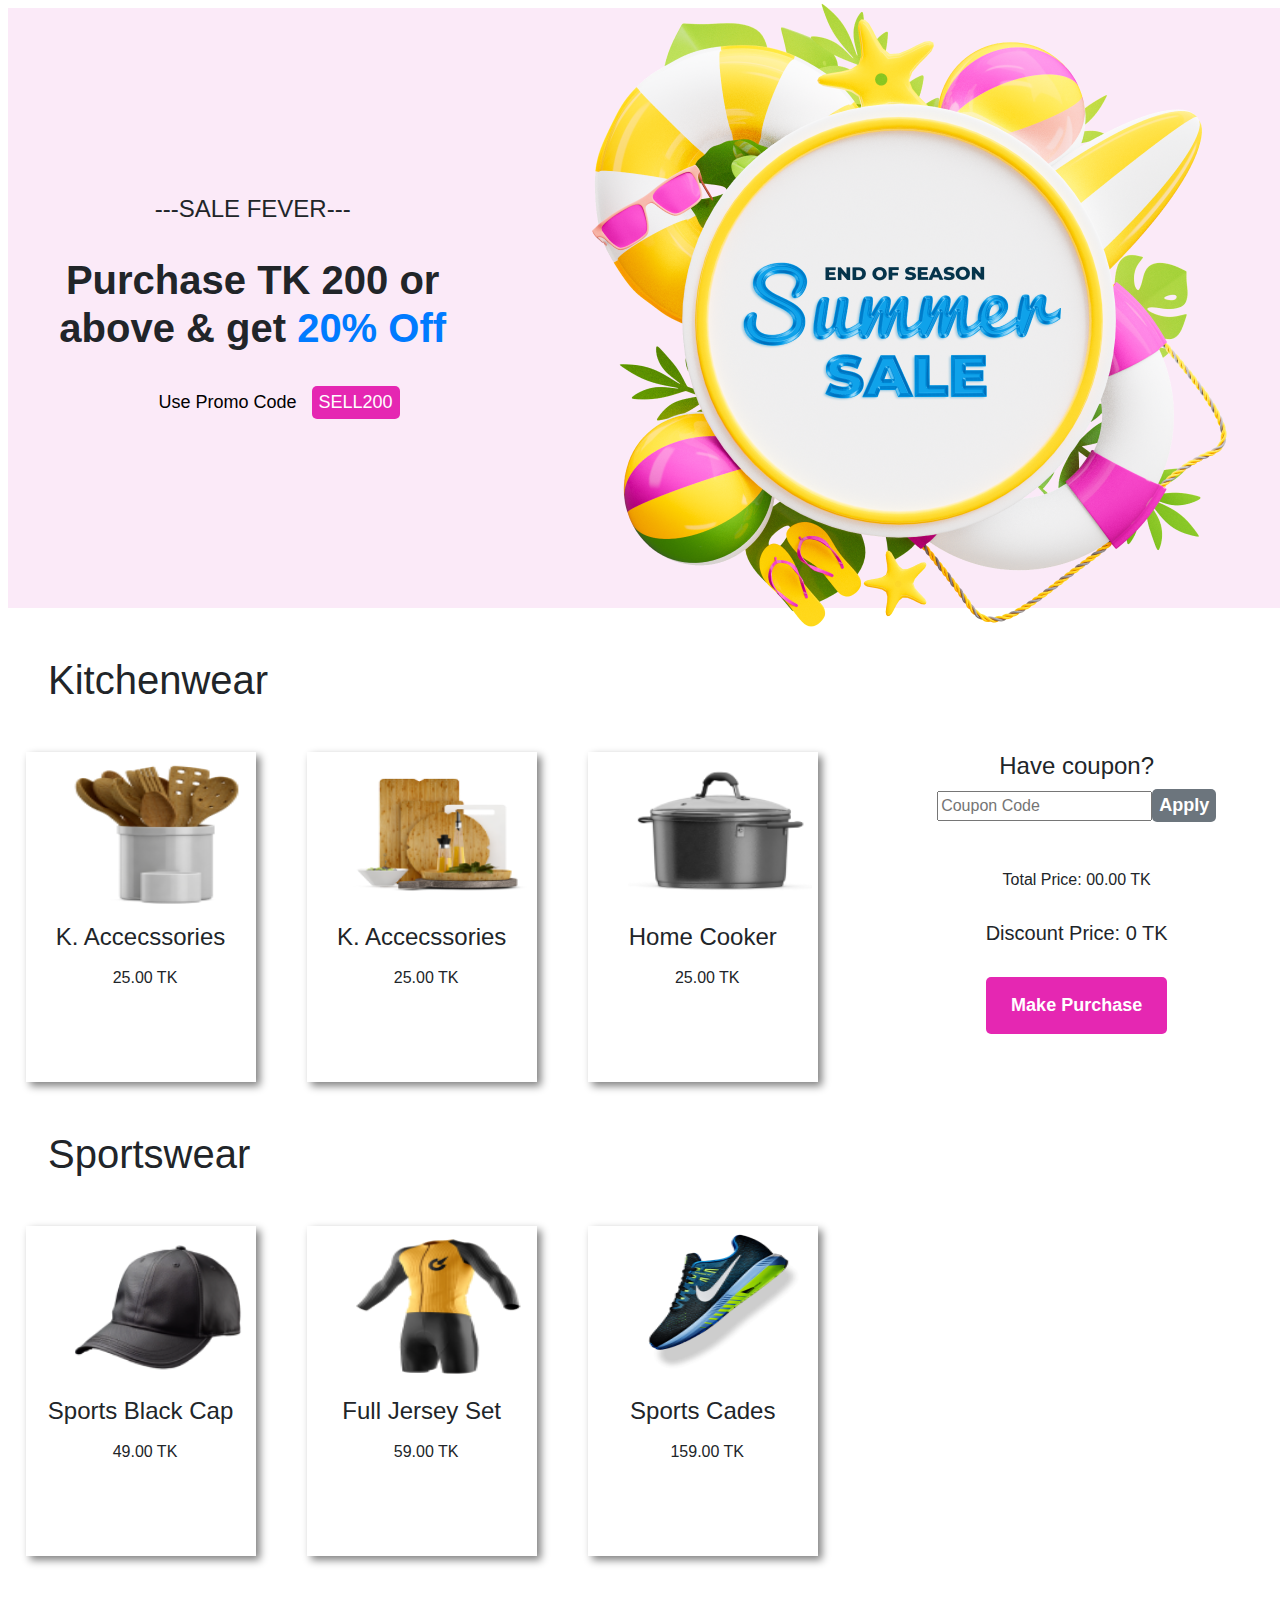
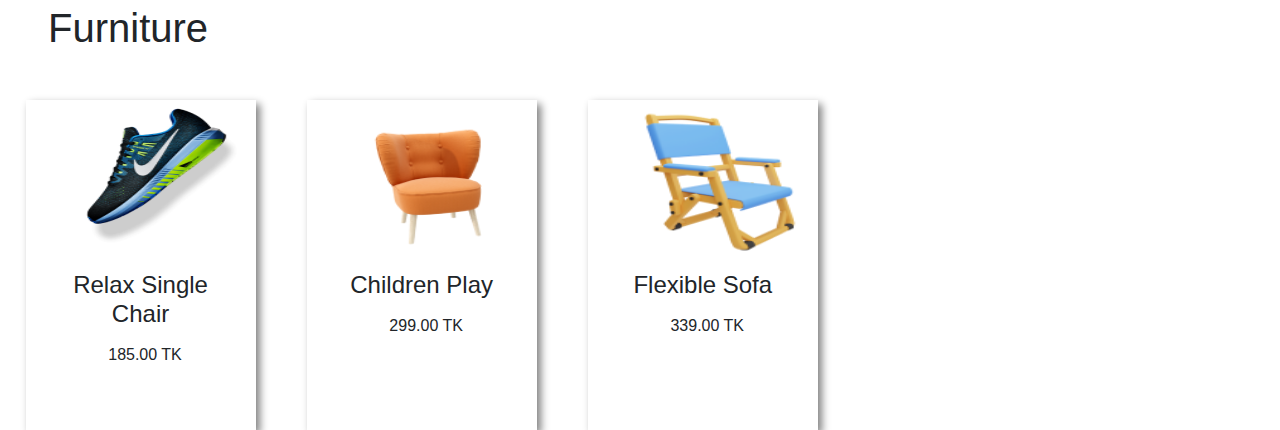
<file: index.html>
<!DOCTYPE html>
<html lang="en">
  <head>
    <meta charset="UTF-8" />
    <meta http-equiv="X-UA-Compatible" content="IE=edge" />
    <meta name="viewport" content="width=device-width, initial-scale=1.0" />
    <title>85-Summer-Sale-Main-Assignment5</title>
    <link rel="stylesheet" href="https://cdn.jsdelivr.net/npm/bootstrap@4.4.1/dist/css/bootstrap.min.css" integrity="sha384-Vkoo8x4CGsO3+Hhxv8T/Q5PaXtkKtu6ug5TOeNV6gBiFeWPGFN9MuhOf23Q9Ifjh" crossorigin="anonymous" />
    <link rel="stylesheet" href="./style/style.css" />
  </head>
  <body>
    
    <div class="banner-container text-center min-h-screen m-2">
      <div class="banner-text">
        <h4>---SALE FEVER---</h4><br>
        <h1 class="title"><b>Purchase TK 200 or <br>above & get<span class="text-primary"> 20% Off</span></b></h1><br>

     <button class="btn-promo">Use Promo Code</button><button class="btn-primary"> SELL200 </button>
      </div>
      <div class="banner-logo flex-col lg:flex-row-reverse">
        <img class="banner-img max-w-sm rounded-lg shadow-3xl" src="./images/Summer 1.png" alt="" />
      </div>
    </div>




    <section>
      <h1 class="text-left m-5">Kitchenwear</h1>

      <div class="card-container row">
        <div class="left-side-container col-8">
          <div class="cards-container d-flex justify-content-around flex-wrap">
            <div class="box">
              <img class="box-img" src="./images/prod1.png" alt="" />
              <div class="box-info text-center p-3">
              
              
                
                <h4>K. Accecssories</h4>
                <P></P>
                <h6><span style="color: white;">:</span> 25.00 TK</h6>
                <button onclick="handleCLikBtn(this)" class="btn box-btn">
                  ADD TO CART
                </button>
              </div>
            </div>
            <div class="box">
              <img class="box-img" src="./images/prod2.png" alt="" />
              <div class="box-info text-center p-3">
                <h4>K. Accecssories</h4>
                <P></P>
                <h6><span style="color: white;">:</span> 25.00 TK</h6>
                <button onclick="handleCLikBtn(this)" class="btn box-btn">
                  ADD TO CART
                </button>
              </div>
            </div>
            <div class="box">
              <img class="box-img" src="./images/prod3.png" alt="" />
              

              <div class="box-info text-center p-3">
                <h4>Home Cooker</h4>
                <P></P>
                <h6><span style="color: white;">:</span> 25.00 TK</h6>
                <button onclick="handleCLikBtn(this)" class="btn box-btn">
                  ADD TO CART
                </button>
               
              </div>
            </div>
          </div>
        </div>


        
        <div class="right-side-container col-4 text-center">
          <div class="coupon">
            <h4>Have coupon?</h4>
            <input id="SELL200-confirm" type="text" placeholder="Coupon Code" class="input input-bordered w-0.5/3 max-w-xs"><button id="btn-SELL200" class="btn-secondary" style="color: white;" disabled>Apply</button>
            <br>
            <br>
            <br>
            <div class="selected-items" id="selected-items"></div>
            <div class="cart-box">
              <h6>Total Price: <span id="total"> 00.00 TK</span></h6>
              <br>
              

              <div id="selected-items"></div>
              <h5>Discount Price: <span id="discounted-total" >0</span> TK</h5>
            </div>
            <br>
            
            



            <a href="img.html"><button class="btn-fourth" style="color: white;" >Make Purchase</button></a> 
            </div>
          </div>
        </div>
      </div>
    
      </section>




    <section>
      <h1 class="text-left m-5">Sportswear</h1>

      <div class="card-container row">
        <div class="left-side-container col-8">
          <div class="cards-container d-flex justify-content-around flex-wrap">
            <div class="box">
              <img class="box-img" src="./images/prod4.png" alt="" />
              <div class="box-info text-center p-3">
                <h4>Sports Black Cap</h4>
                <P></P>
                <h6><span style="color: white;">:</span> 49.00 TK</h6>
                <button onclick="handleCLikBtn(this)" class="btn box-btn">
                  ADD TO CART
                </button>
              </div>
            </div>
            <div class="box">
              <img class="box-img" src="./images/prod5.png" alt="" />
              <div class="box-info text-center p-3">
                <h4>Full Jersey Set</h4>
                <P></P>
                <h6><span style="color: white;">:</span> 59.00 TK</h6>
                <button onclick="handleCLikBtn(this)" class="btn box-btn">
                  ADD TO CART
                </button>
              </div>
            </div>
            <div class="box">
              <img class="box-img" src="./images/prod6.png" alt="" />
              <div class="box-info text-center p-3">
                <h4>Sports Cades</h4>
                <P></P>
                <h6><span style="color: white;">:</span> 159.00 TK</h6>
                <button onclick="handleCLikBtn(this)" class="btn box-btn">
                  ADD TO CART
                </button>
              </div>
            </div>
          </div>
        </div>


    </section>
    
    <section>
      <h1 class="text-left m-5">Furniture</h1>

      <div class="card-container row">
        <div class="left-side-container col-8">
          <div class="cards-container d-flex justify-content-around flex-wrap">
            <div class="box">
              <img class="box-img" src="./images/prod6.png" alt="" />
              <div class="box-info text-center p-3">
                <h4>Relax Single Chair</h4>
                <P></P>
                <h6><span style="color: white;">:</span> 185.00 TK</h6>
                <button onclick="handleCLikBtn(this)" class="btn box-btn">
                  ADD TO CART
                </button>
              </div>
            </div>
            <div class="box">
              <img class="box-img" src="./images/prod7.png" alt="" />
              <div class="box-info text-center p-3">
                <h4>Children Play</h4>
                <P></P>
                <h6><span style="color: white;">:</span> 299.00 TK</h6>
                <button onclick="handleCLikBtn(this)" class="btn box-btn">
                  ADD TO CART
                </button>
              </div>
            </div>
            <div class="box">
              <img class="box-img" src="./images/prod8.png" alt="" />
              <div class="box-info text-center p-3">
                <h4>Flexible Sofa</h4>
                <P></P>
                <h6><span style="color: white;">:</span> 339.00 TK</h6>
                <button onclick="handleCLikBtn(this)" class="btn box-btn">
                  ADD TO CART
                </button>
              </div>
            </div>
          </div>
        </div>


    </section>
    <!-- script tag -->
    <script>

      document.getElementById('SELL200-confirm').addEventListener('keyup', function(even){
       const text = event.target.value;
       console.log(text);
       const applyButton = document.getElementById('btn-SELL200');
       if(text === 'SELL200'){
       applyButton.removeAttribute('disabled');
       }
       else{
          applyButton.setAttribute('disabled');
       }
      })
      </script>

     <script>
  <script>
    function handleCLikBtn(target) {
      const selectedItemContainer = document.getElementById("selected-items");
      const itemName = target.parentNode.childNodes[1].innerText;
      const ul = document.createElement("ul");
      ul.innerText = itemName;
      selectedItemContainer.appendChild(ul);

      const price = parseFloat(target.parentNode.childNodes[5].innerText.split(" ")[1]);
      total += price;
      document.getElementById("total").innerText = total;

      const discountPercentage = 20;
      const discountAmount = (discountPercentage / 100) * price;
    
      
      document.getElementById("discount").innerText = discountAmount.toFixed(2);
      
    }
  </script>
  
   

    <script src="./js/index.js"></script>

  </body>
</html>
</file>
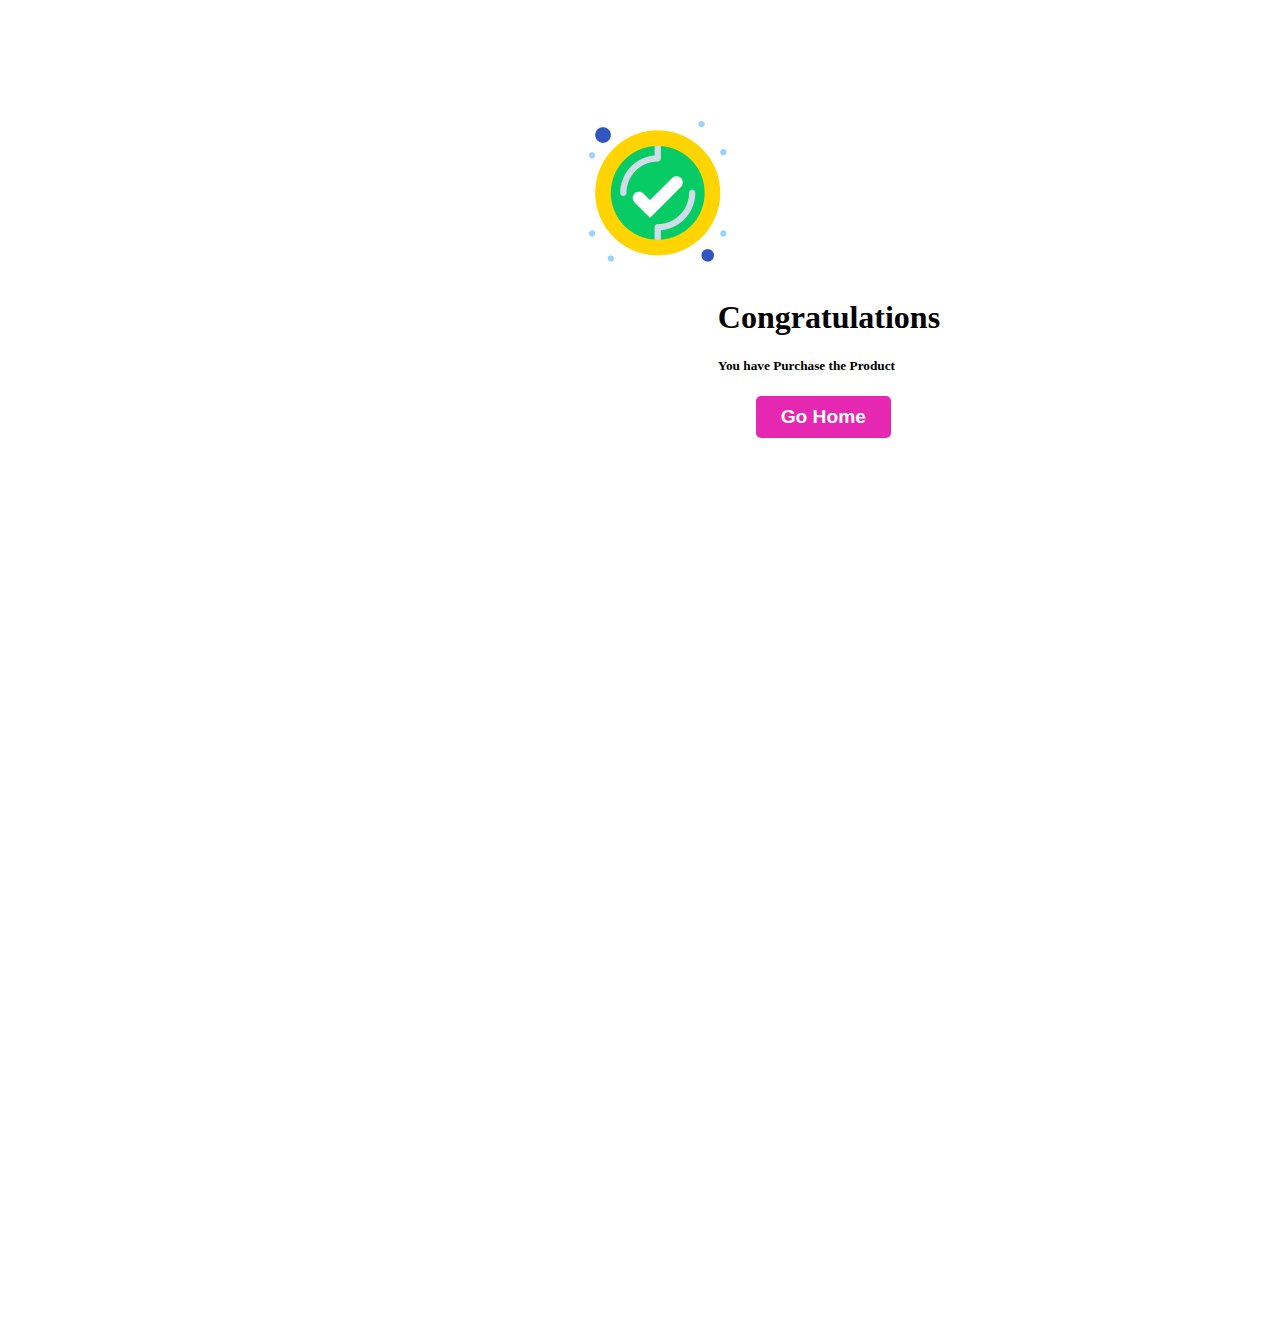
<file: img.html>
<!DOCTYPE html>
<html lang="en">
<!DOCTYPE html>
<html lang="en">
<head>
    <meta charset="UTF-8">
    <meta name="viewport" content="width=device-width, initial-scale=1.0">
    <title>Greetings</title>

   <style>
    
.img{
    justify-items: center;
    margin-left: 16cm;
    margin-top: 3cm;
    margin-right: 6cm;
    width: 500px;
    height: 1200px;

}
.banner-container{
justify-items: center;
}
.btn-home{
    background-color: #E527B2;
    border: white;
    padding: 10px 25px;
    border-radius: 5px;
    font-weight: 600;
    font-size: larger;
    justify-items: center;
    margin-left: 1cm;
    
}

   </style>




</head>
<body>
    

<section>
<div class="banner-container">
    <div class="img">
    <img class="box-img" src="./images/congo.png" alt="" />
    <div class="box-info text-center ">
        <h1 style="font-size: xx-large;">Congratulations</h1>
      <h5>You have Purchase the Product</h5>
      <a href="index.html"><b><button class="btn-home" style="color: white; " >Go Home</button>
    </div>
  </div>
</div>
</section>

</body>
</html>
</file>
<file: style/style.css>
.box{
    width: 230px;
    height:330px;
    /* border: 1px solid red; */
    box-shadow: 4px 4px 8px gray;
}

.text-primary {
    color: #E527B2;
}

.banner-container{
    display: flex;
    justify-content: space-around;
    width: 1300px;
    height: 600px;
    background-color: #fbeaf8;
    align-items: center;
    margin-left: 10px;
}

.btn-primary, .btn-secondary{
    background-color: #E527B2;
    border: white;
    padding: 3px 7px;
    font-size: large;
    border-radius: 5px;
    font-weight: 300;
}

.title{
    font-size: 40px; 
    font-weight: 500;
}

.btn-promo{
    border: white;
    background-color: #fbeaf8;
    padding: 5px 15px;
    font-size: large;
    font-weight: 300;
    margin-left: 1cm;
    
}

.box-img{
    width: 80%;
    height: 150px;
    margin-left: 40px;
    margin-top: 5px;
}

.coupon-box{
    width: 350px;
    height: 800px;  
}

.checked {
    color: orange;
  }

.box-btn{
    padding: 5px 15px;
    border: #fbeaf8;
    background-color:white;
    color: white;
}
.btn-fourth{
    background-color: #E527B2;
    border: white;
    padding: 15px 25px;
    font-size: large;
    border-radius: 5px;
    font-weight: 600;
}
.btn-secondary{
    background-color: #E527B2;
    border: white;
    padding: 3px 7px;
    border-radius: 5px;
    font-weight: 600;
}
</file>
